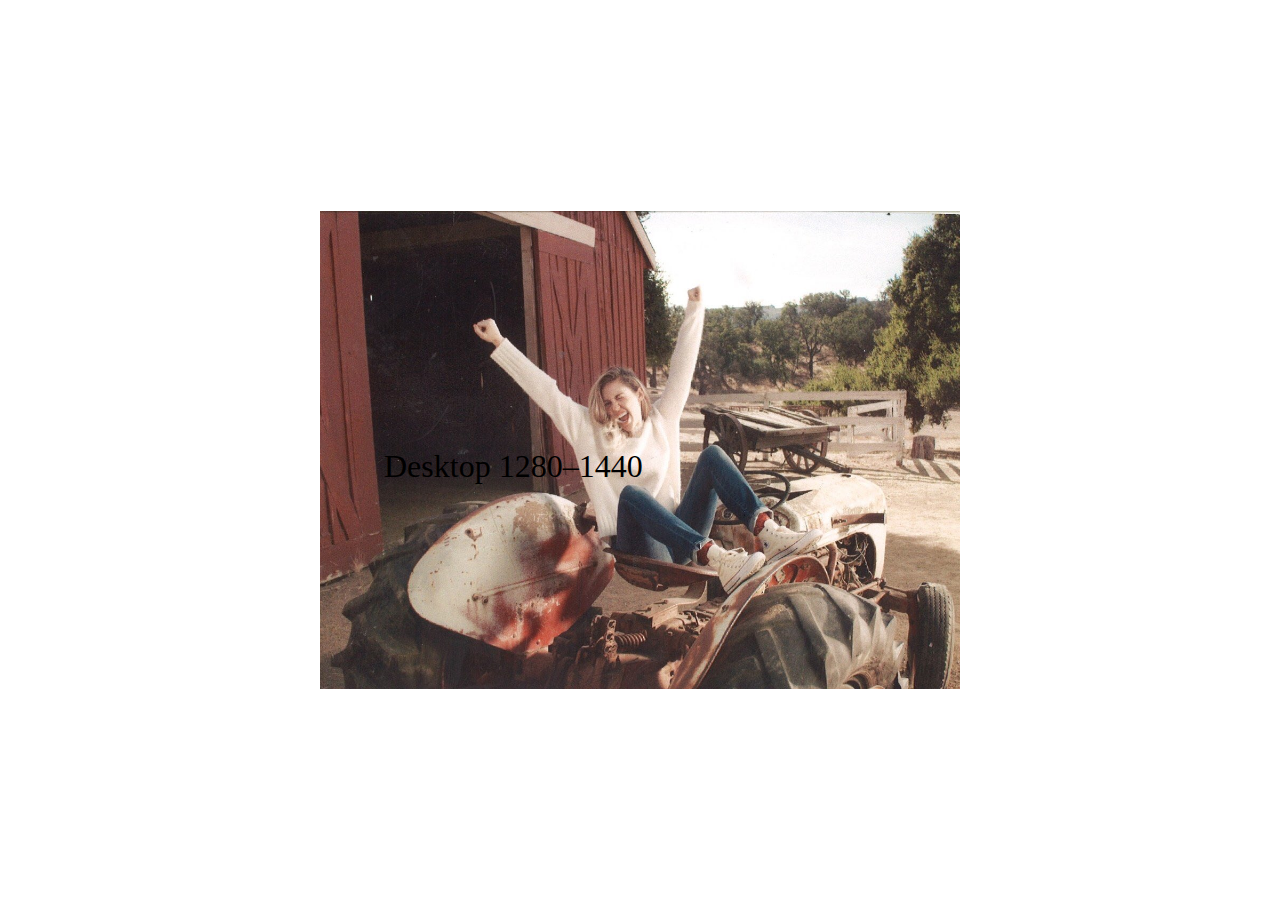
<file: mq/index.html>
<!DOCTYPE html>
<html lang="en">
<head>
  <meta charset="UTF-8">
  <title>Media queries playground</title>
  <meta name="viewport" content="width=device-width, initial-scale=1.0">

  <link rel="stylesheet" href="styles/style.css">
</head>
<body>

  <section class="img">
      <img src="Photos/desktop.jpg" class="imgdesk">
      <img src="Photos/desktop-xl.jpg" class="imgdesk-xl">
      <img src="Photos/mobile.jpg" class="imgmob">
      <img src="Photos/tablet.jpg" class="imgtab">

      <p class="tablet">Tablet 768–1023</p>
      <p class="mobile">Mobile 375</p>
      <p class="desktop-xl">Desktop 1440++</p>
      <p class="desktop">Desktop 1280–1440</p>
  </section>













</body>
</html>
</file>
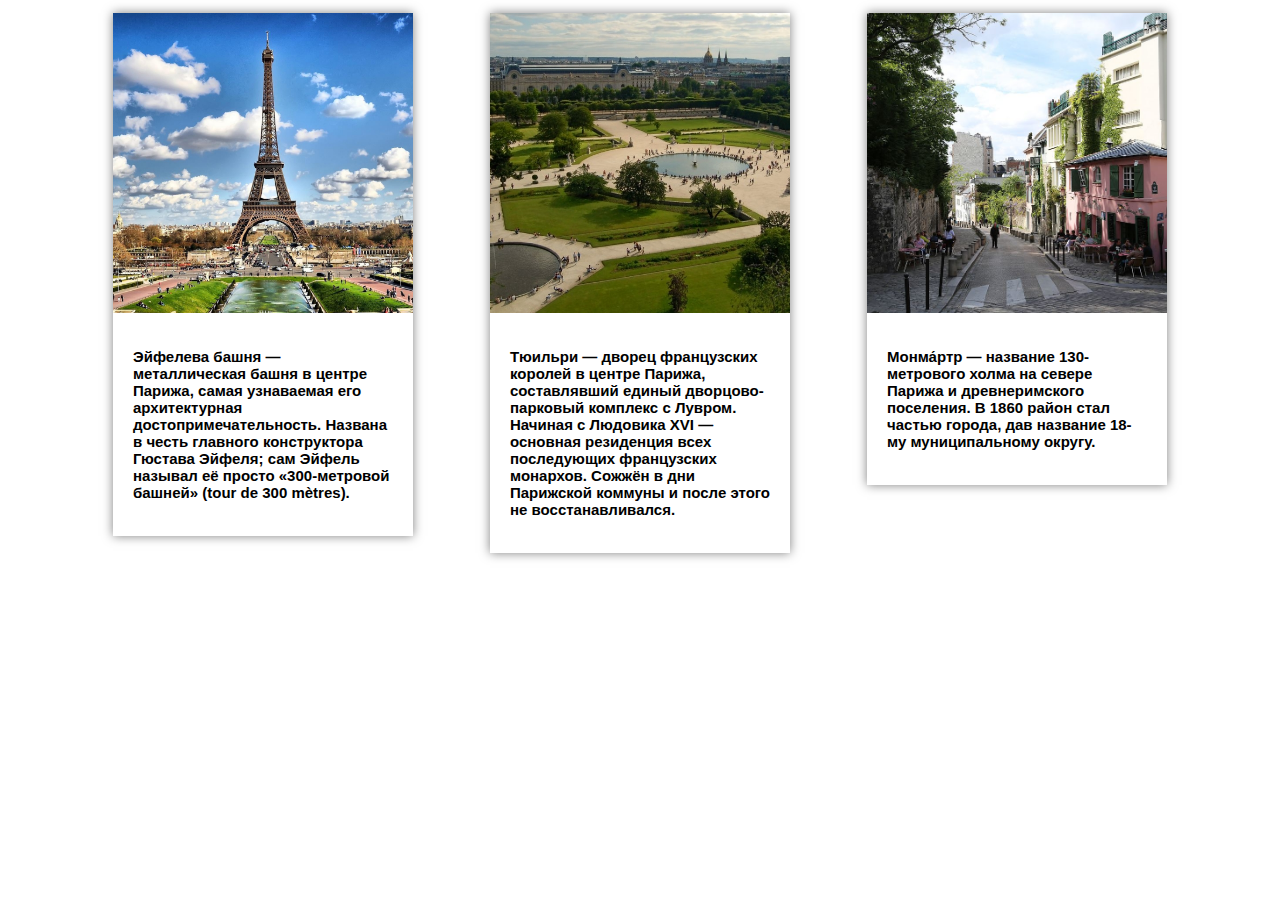
<file: Cards/Cards.html>
<!DOCTYPE html>
<html lang="en">
<head>
  <meta charset="UTF-8">
  <title>Cards</title>
  <meta name="viewport" content="width=device-width, initial-scale=1.0">

  <link rel="stylesheet" href="styles/style.css">
</head>
<body>
<section class="container">
  <div class="card">
    <div class="card-image image-1"></div>
    <p class="card-text">Эйфелева башня — металлическая башня в центре Парижа, самая узнаваемая его архитектурная достопримечательность. Названа в честь главного конструктора Гюстава Эйфеля; сам Эйфель называл её просто «300-метровой башней» (tour de 300 mètres).</p>
  </div>
  <div class="card">
    <div class="card-image image-2"></div>
    <p class="card-text">Тюильри — дворец французских королей в центре Парижа, составлявший единый дворцово-парковый комплекс с Лувром. Начиная с Людовика XVI — основная резиденция всех последующих французских монархов. Сожжён в дни Парижской коммуны и после этого не восстанавливался.</p>
  </div>
  <div class="card">
    <div class="card-image image-3"></div>
    <p class="card-text">Монма́ртр — название 130-метрового холма на севере Парижа и древнеримского поселения. В 1860 район стал частью города, дав название 18-му муниципальному округу.</p>
  </div>
  </section>










</body>
</html>
</file>
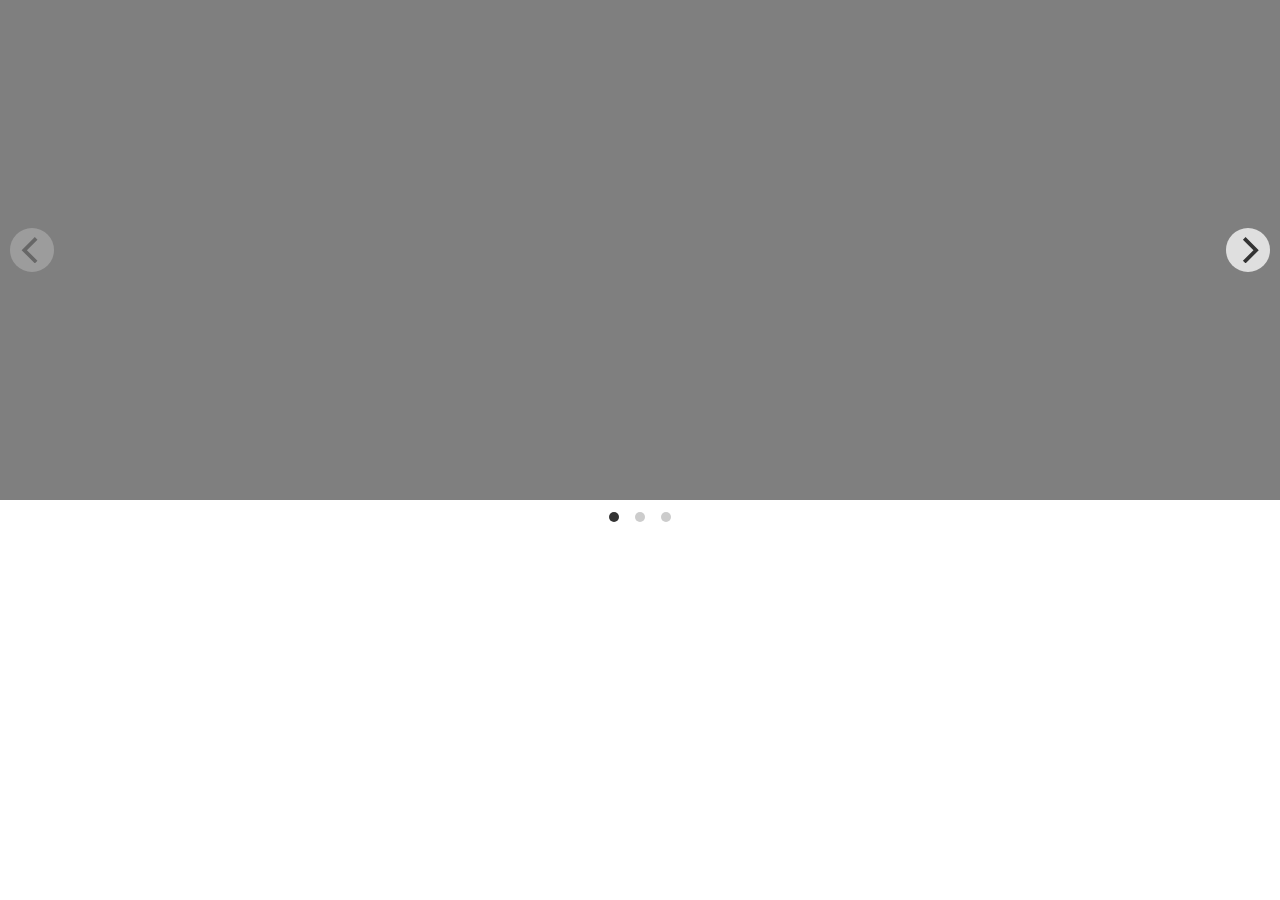
<file: JSSlider/Olya Shumilova.html>
<!DOCTYPE html>
<html lang="en">
<head>
  <meta charset="UTF-8">
  <meta name="viewport" content="width=device-width, initial-scale=1.0">
  <meta http-equiv="X-UA-Compatible" content="ie=edge">
  <title>plugins</title>
  <link rel="stylesheet" href="styles/style.css">
</head>
<body>
  <div class="main-carousel">
    <div class="carousel-cell"></div>
    <div class="carousel-cell"></div>
    <div class="carousel-cell"></div>
  </div>





  <script type="text/javascript" src="Scripts/jquery-3.3.1.js">
  </script>
  <script type="text/javascript" src="Scripts/flickity.pkgd.min.js">
  </script>
  <script type="text/javascript" src="Scripts/jquery.fullPage.js">

  </script>
  <script type="text/javascript" src="Scripts/script.js">
  </script>

</body>
</html>
</file>
<file: Cards/styles/style.css>
@import "card.css";
@import "mobile.css";
</file>
<file: mq/styles/style.css>
@import "reset.css";
@import "desktop.css";
@import "mobile.css";
@import "tablet.css";
@import "desktop-xl.css";
</file>
<file: JSSlider/styles/style.css>
@import "reset.css";
@import "responsive.css";
@import "desktop.css";
@import "mobile.css";
@import "flickity.min.css";
@import "jquery.fullPage.css";
@import "jquery.fullPage.css";
</file>
